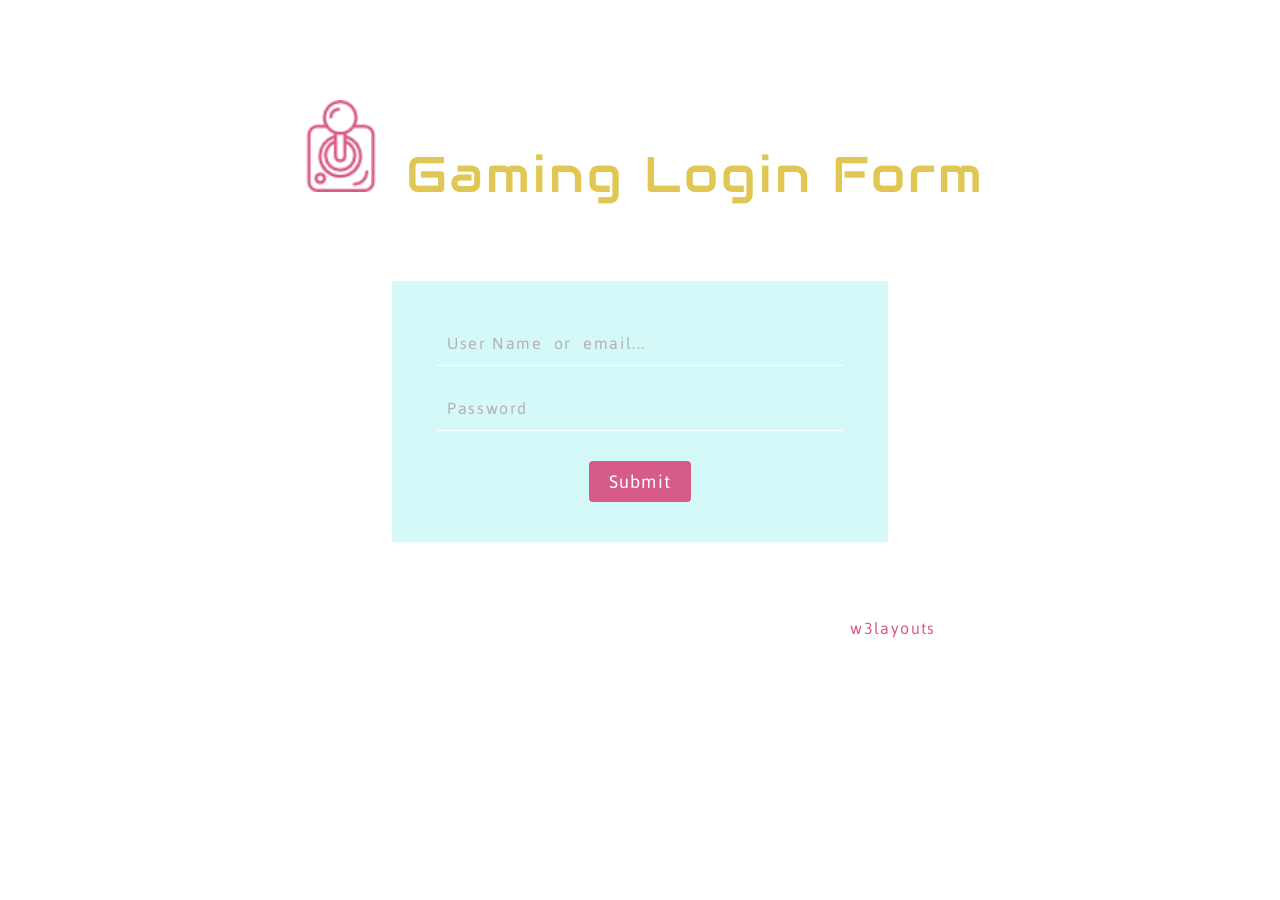
<file: login/index.html>
<!--
Author: W3layouts
Author URL: http://w3layouts.com
License: Creative Commons Attribution 3.0 Unported
License URL: http://creativecommons.org/licenses/by/3.0/
-->
<!DOCTYPE html>
<html>

<head>
<title>Gaming Login Form Responsive Widget Template  :: w3layouts</title>
<meta name="viewport" content="width=device-width, initial-scale=1">
<meta http-equiv="Content-Type" content="text/html; charset=utf-8" />
<meta name="keywords" content="Gaming Login Form Widget Tab Form,Login Forms,Sign up Forms,Registration Forms,News letter Forms,Elements"/>
<script type="application/x-javascript"> addEventListener("load", function() { setTimeout(hideURLbar, 0); }, false); function hideURLbar(){ window.scrollTo(0,1); } </script>
<link href="css/style.css" rel="stylesheet" type="text/css" media="all" />
</head>

<body>
	<div class="padding-all">
		<div class="header">
			<h1><img src="./images/5.png" alt=" "> Gaming Login Form</h1>
		</div>

		<div class="design-w3l">
			<div class="mail-form-agile">
				<form action="#" method="post">
					<input type="text" name="name" placeholder="User Name  or  email..." required=""/>
					<input type="password"  name="password" class="padding" placeholder="Password" required=""/>
					<input type="submit" value="submit">
				</form>
			</div>
		  <div class="clear"> </div>
		</div>
		
		<div class="footer">
		<p>© 2017 Gaming Login form. All Rights Reserved | Design by  <a href="https://w3layouts.com/" >  w3layouts </a></p>
		</div>
	</div>
</body>
</html>
</file>
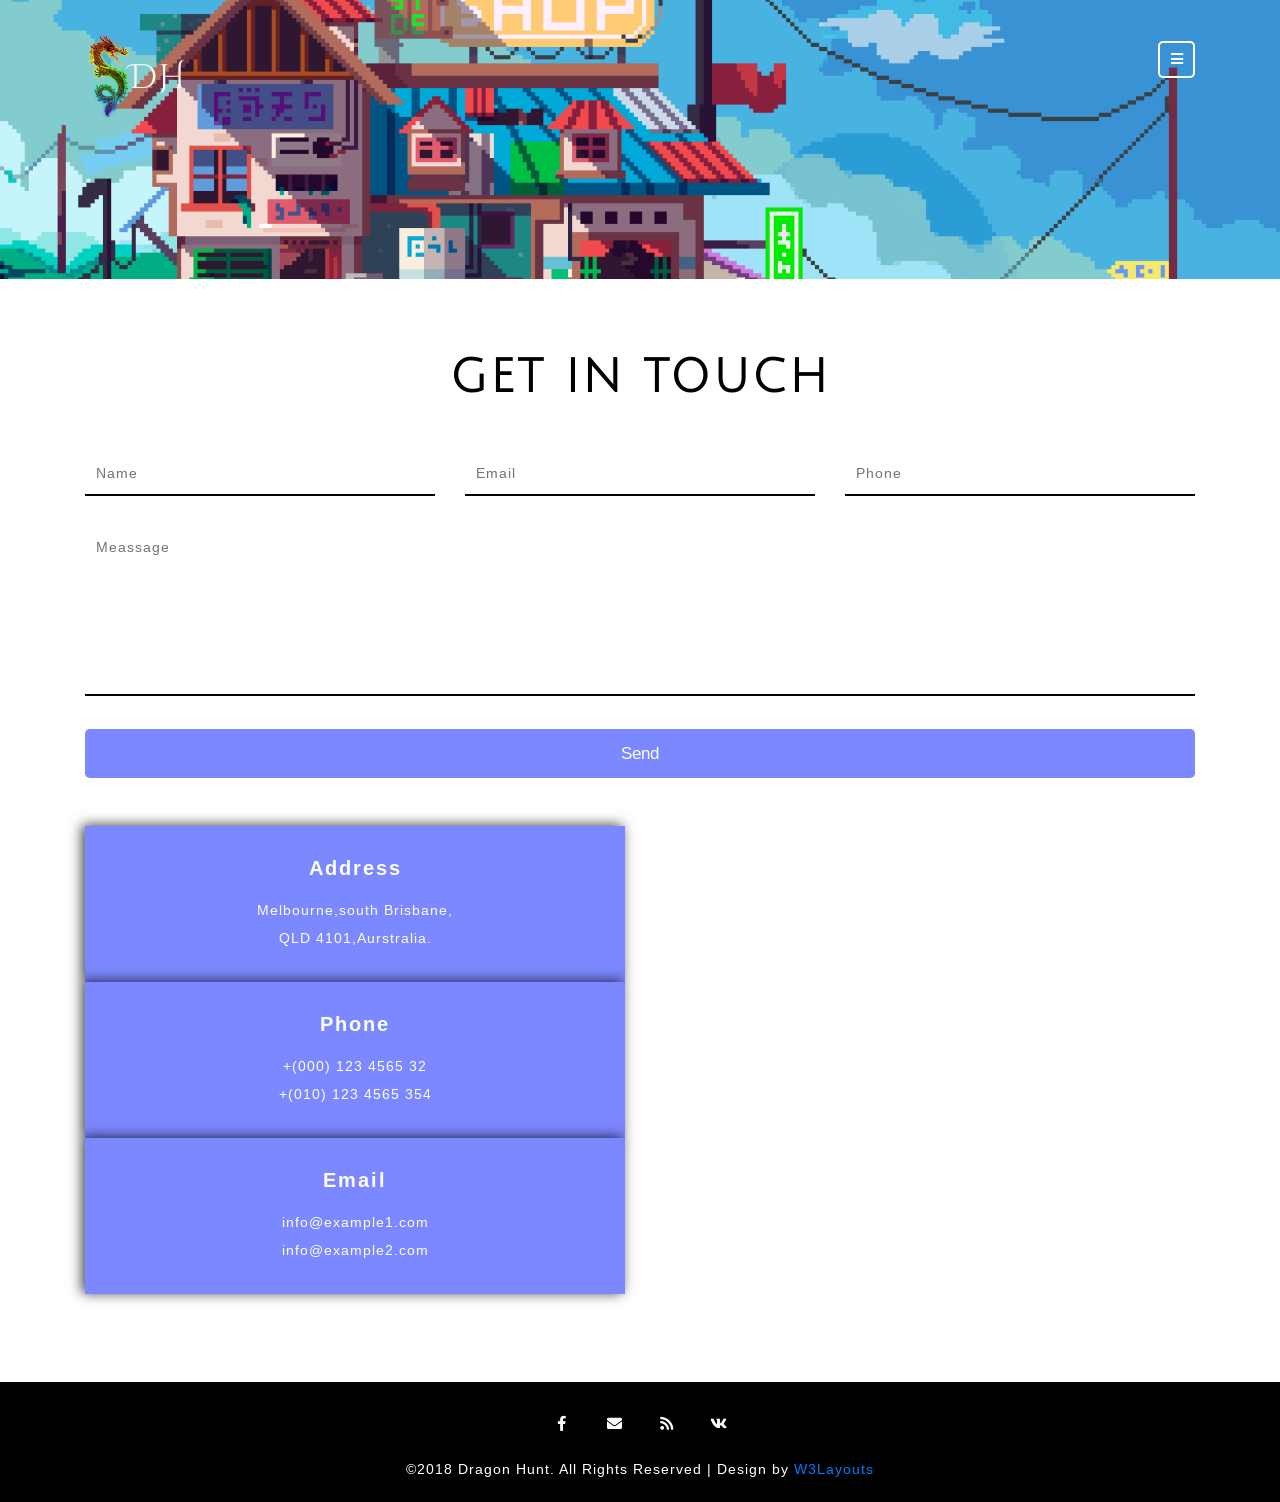
<file: dragon_hunt/contact.html>
<!--A Design by W3layouts
   Author: W3layout
   Author URL: http://w3layouts.com
   -->
<!DOCTYPE html>
<html lang="zxx">
   <head>
      <title>Dragon Hunt a Games Category Bootstrap responsive Website Template | Contact :: w3layouts</title>
      <!--meta tags -->
      <meta charset="UTF-8">
      <meta name="viewport" content="width=device-width, initial-scale=1">
      <meta name="keywords" content="Dragon Hunt Responsive web template, Bootstrap Web Templates, Flat Web Templates, Android Compatible web template, 
         Smartphone Compatible web template, free webdesigns for Nokia, Samsung, LG, SonyEricsson, Motorola web design" />
      <script>
         addEventListener("load", function () {
         	setTimeout(hideURLbar, 0);
         }, false);
         
         function hideURLbar() {
         	window.scrollTo(0, 1);
         }
      </script>
      <!--//meta tags ends here-->
      <!--booststrap-->
      <link href="css/bootstrap.min.css" rel="stylesheet" type="text/css" media="all">
      <!--//booststrap end-->
      <!-- font-awesome icons -->
      <link href="css/fontawesome-all.min.css" rel="stylesheet" type="text/css" media="all">
      <!-- //font-awesome icons -->
      <!--stylesheets-->
      <link href="css/style.css" rel='stylesheet' type='text/css' media="all">
      <!--//stylesheets-->
      <!-- Nav-CSS -->	
      <link href="css/nav.css" rel="stylesheet" type="text/css" media="all" />
      <script src="js/modernizr.custom.js"></script>
      <!-- //Nav-CSS -->
      <link href="//fonts.googleapis.com/css?family=Cinzel+Decorative:400,700" rel="stylesheet">
      <link href="//fonts.googleapis.com/css?family=Julius+Sans+One" rel="stylesheet">
      <link href="//fonts.googleapis.com/css?family=Arimo" rel="stylesheet">
   </head>
   <body>
      <!--headder-->
      <div class="header-outs">
         <div class="header-w3layouts">
            <div class="container">
               <div class="right-side">
                  <p>
                     <button id="trigger-overlay" type="button">
                     <span class="fa fa-bars" aria-hidden="true"></span>
                     </button>
                  </p>
               </div>
               <!-- open/close -->
               <div class="overlay overlay-hugeinc">
                  <button type="button" class="overlay-close">Close</button>
                  <nav>
                     <ul>
                        <li><a href="index.html" >Home</a></li>
                        <li><a href="about.html" >About</a></li>
                        <li><a href="history.html" >History</a></li>
                        <li><a href="hero.html" >Avatar</a></li>
                        <li><a href="gallery.html" >Gallery</a></li>
                        <li><a href="contact.html"  >Contact</a></li>
                     </ul>
                  </nav>
               </div>
               <div class="hedder-logo">
                  <h1><a href="index.html">   
                     <img src="images/logo.png" class="img-fluid" alt="Responsive image">DH</a>
                  </h1>
               </div>
               <!-- /open/close -->
               <!-- /navigation section -->
            </div>
            <div class="clearfix"> </div>
         </div>
      </div>
      <!--//headder-->
      <!--//headder-->
      <!-- banner -->
      <div class="inner_page-banner">
      </div>
      <!--//banner -->
         <!--headder-->
         <section class="contact-inner py-lg-4 py-md-3 py-sm-3 py-3">
            <div class="container py-lg-5 py-md-5 py-sm-4 py-4">
               <h3 class="title text-center  mb-lg-5 mb-md-4 mb-sm-4 mb-3">Get in Touch</h3>
               <div class=" contact-wls-detail">
                  <div class="contact-form">
                     <form action="#" method="post">
                        <div class="row agile-wls-contact-mid mb-sm-3 mb-2">
                           <div class="col-lg-4 col-md-4 form-group contact-forms">
                              <input type="text" class="form-control" placeholder="Name" required="">
                           </div>
                           <div class="col-lg-4 col-md-4 form-group contact-forms">
                              <input type="email" class="form-control" placeholder="Email" required="">
                           </div>
                           <div class="col-lg-4 col-md-4 form-group contact-forms">
                              <input type="text" class="form-control" placeholder="Phone" required="">
                           </div>
                        </div>
                        <div class="form-group contact-forms">
                           <textarea class="form-control" placeholder="Meassage" required=""></textarea >
                        </div>
                        <button type="button" class="btn sent-butnn btn-lg">Send</button>
                     </form>
                  </div>
               </div>
               <div class="contact-address row mt-lg-5 mt-md-4 mt-3">
                  <div class="col-lg-6 col-md-6 contact-form pb-lg-3 pb-2">
                     <div class="text-center contact-address-grid">
                        <div class="footer_grid_left">
                           <div class="contact_footer_grid_left text-center mb-3">
                              <h5> Address</h5>
                           </div>
                           <p>Melbourne,south Brisbane, <br>QLD 4101,Aurstralia.</p>
                        </div>
                     </div>
                     <div class=" text-center contact-address-grid">
                        <div class="footer_grid_left">
                           <div class="contact_footer_grid_left text-center mb-3">
                              <h5>Phone</h5>
                           </div>
                           <p>+(000) 123 4565 32 <br>+(010) 123 4565 354</p>
                        </div>
                     </div>
                     <div class="text-center contact-address-grid">
                        <div class="footer_grid_left">
                           <div class="contact_footer_grid_left text-center mb-3">
                              <h5>Email</h5>
                           </div>
                           <p><a href="mailto:info@example.com">info@example1.com</a> 
                              <br><a href="mailto:info@example.com">info@example2.com</a>
                           </p>
                        </div>
                     </div>
                  </div>
                  <div class="col-lg-6 col-md-6 address_mail_footer_grids">
                     <iframe src="https://www.google.com/maps/embed?pb=!1m14!1m8!1m3!1d3539.812628729253!2d153.014155!3d-27.4750921!3m2!1i1024!2i768!4f13.1!3m3!1m2!1s0x6b915a0835840a2f%3A0xdd5e3f5c208dc0e1!2sMelbourne+St%2C+South+Brisbane+QLD+4101%2C+Australia!5e0!3m2!1sen!2sin!4v1492257477691"></iframe>
                  </div>
               </div>
            </div>
         </section>
         <!--Footer -->   
      <footer class="py-2">
         <div class="icons text-center py-md-3 pb-2">
            <ul>
               <li><a href="#"><span class="fab fa-facebook-f"></span></a></li>
               <li><a href="#"><span class="fas fa-envelope"></span></a></li>
               <li><a href="#"><span class="fas fa-rss"></span></a></li>
               <li><a href="#"><span class="fab fa-vk"></span></a></li>
            </ul>
         </div>
         <div class="footer-below text-center">
            <p>©2018 Dragon Hunt. All Rights Reserved | Design by <a href="http://www.W3Layouts.com" target="_blank">W3Layouts</a></p>
         </div>
      </footer>
         <!-- //Footer -->
         <!--js working-->
         <script src='js/jquery-2.2.3.min.js'></script>
         <!--//js working-->
         <!--nav menu-->
         <script src="js/classie.js"></script>
         <script src="js/demonav.js"></script>
         <!-- //nav menu-->
         <!--bootstrap working-->
         <script src="js/bootstrap.min.js"></script>
         <!-- //bootstrap working-->
   </body>
</html>
</file>
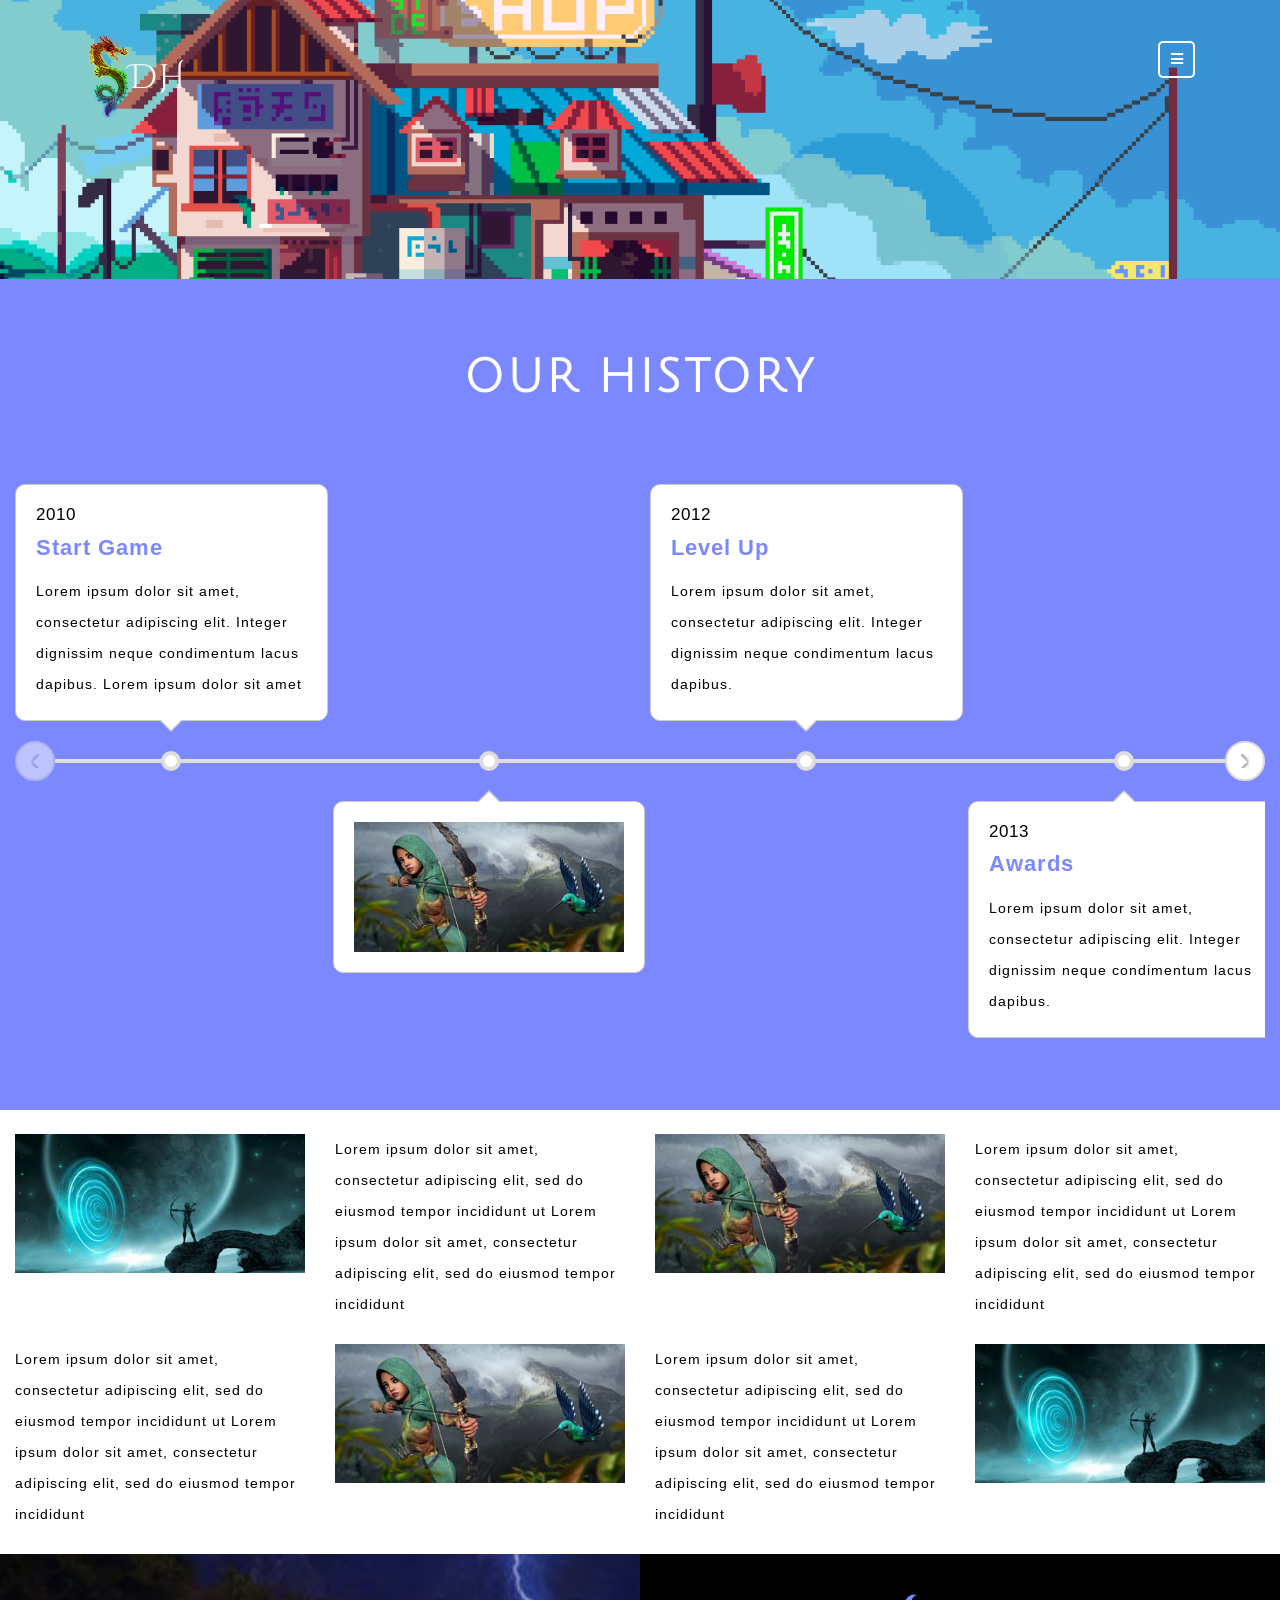
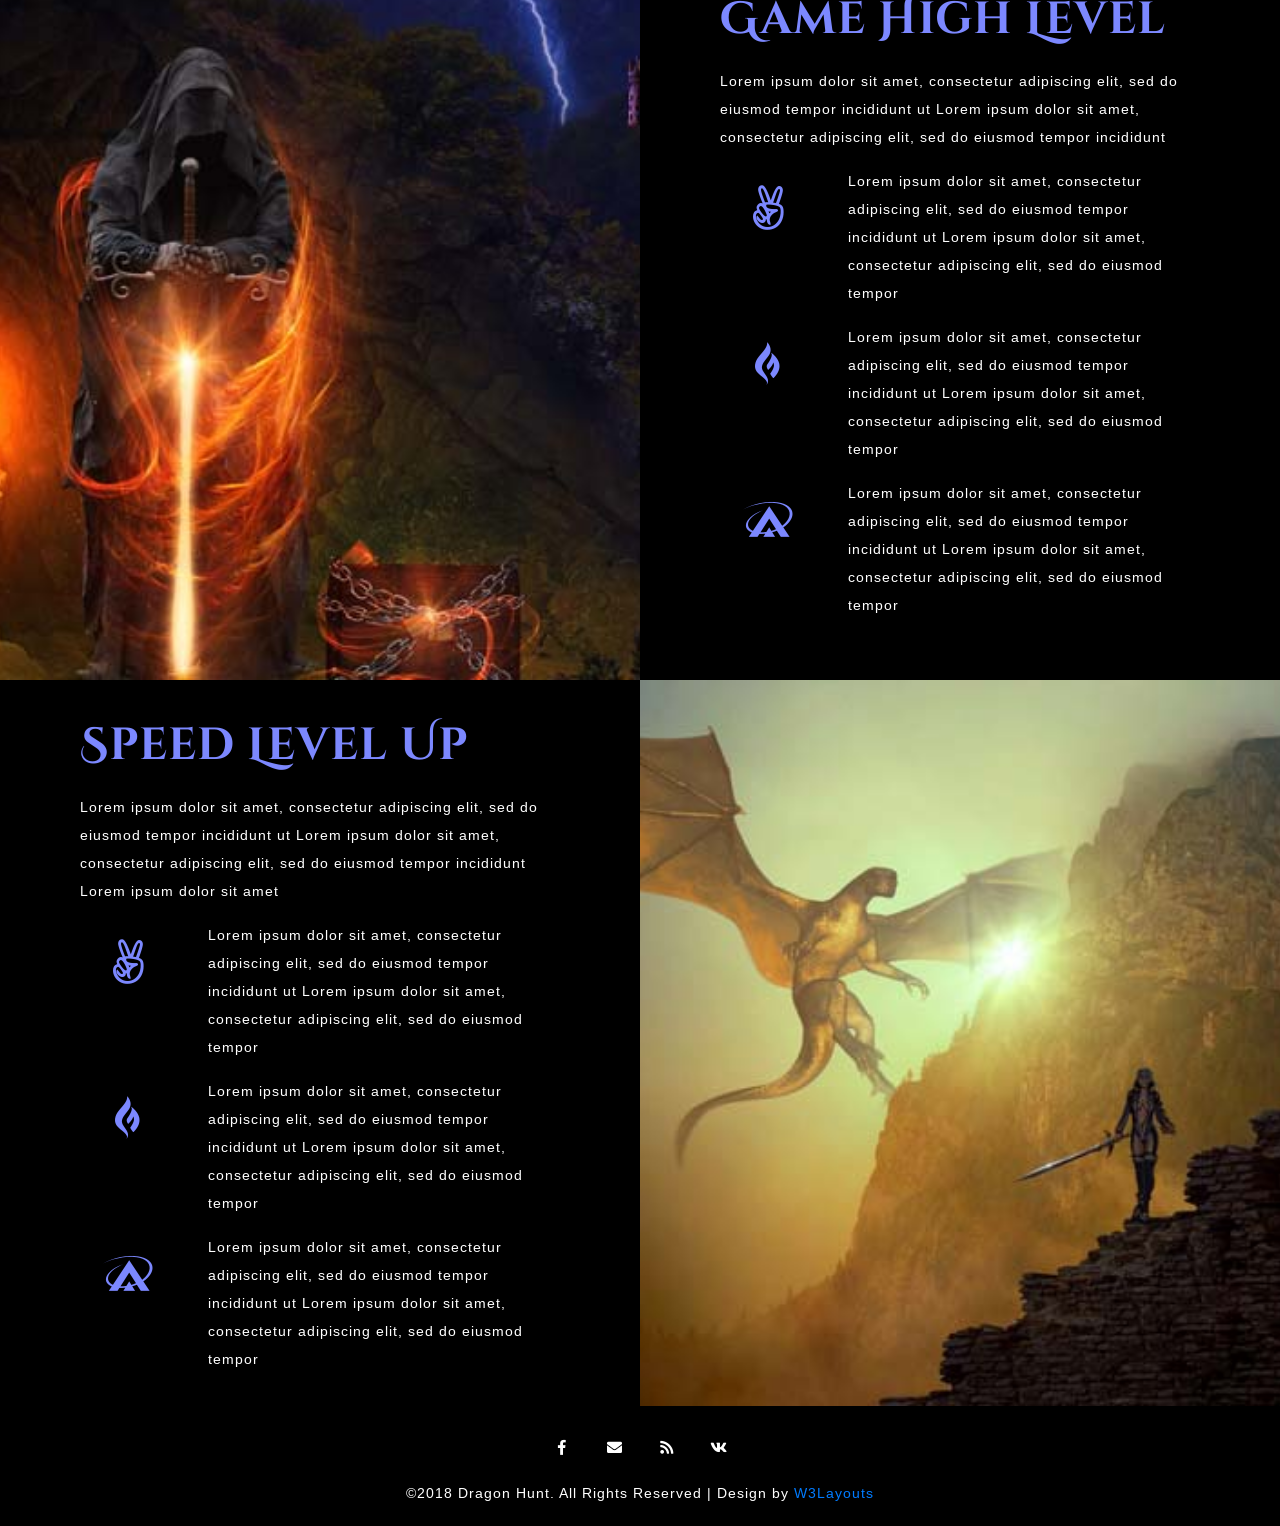
<file: dragon_hunt/history.html>
<!--A Design by W3layouts
   Author: W3layout
   Author URL: http://w3layouts.com
   -->
<!DOCTYPE html>
<html lang="zxx">
   <head>
      <title>Dragon Hunt a Games Category Bootstrap responsive Website Template | History :: w3layouts</title>
      <!--meta tags -->
      <meta charset="UTF-8">
      <meta name="viewport" content="width=device-width, initial-scale=1">
      <meta name="keywords" content="Dragon Hunt Responsive web template, Bootstrap Web Templates, Flat Web Templates, Android Compatible web template, 
         Smartphone Compatible web template, free webdesigns for Nokia, Samsung, LG, SonyEricsson, Motorola web design" />
      <script>
         addEventListener("load", function () {
         	setTimeout(hideURLbar, 0);
         }, false);
         
         function hideURLbar() {
         	window.scrollTo(0, 1);
         }
      </script>
      <!--//meta tags ends here-->
      <!--booststrap-->
      <link href="css/bootstrap.min.css" rel="stylesheet" type="text/css" media="all">
      <!--//booststrap end-->
      <!-- font-awesome icons -->
      <link href="css/fontawesome-all.min.css" rel="stylesheet" type="text/css" media="all">
      <!-- //font-awesome icons -->
      <!--stylesheets-->
      <link href="css/style.css" rel='stylesheet' type='text/css' media="all">
      <!--//stylesheets-->
      <!-- Nav-CSS -->	
      <link href="css/nav.css" rel="stylesheet" type="text/css" media="all" />
      <script src="js/modernizr.custom.js"></script>
      <!-- //Nav-CSS -->
      <link href="css/timeline.min.css" rel="stylesheet">
      <link href="//fonts.googleapis.com/css?family=Cinzel+Decorative:400,700" rel="stylesheet">
      <link href="//fonts.googleapis.com/css?family=Julius+Sans+One" rel="stylesheet">
      <link href="//fonts.googleapis.com/css?family=Arimo" rel="stylesheet">
   </head>
   <body>
      <!--headder-->
      <div class="header-outs">
         <div class="header-w3layouts">
            <div class="container">
               <div class="right-side">
                  <p>
                     <button id="trigger-overlay" type="button">
                     <span class="fa fa-bars" aria-hidden="true"></span>
                     </button>
                  </p>
               </div>
               <!-- open/close -->
               <div class="overlay overlay-hugeinc">
                  <button type="button" class="overlay-close">Close</button>
                  <nav>
                     <ul>
                        <li><a href="index.html" >Home</a></li>
                        <li><a href="about.html" >About</a></li>
                        <li><a href="history.html" >History</a></li>
                        <li><a href="hero.html" >Avatar</a></li>
                        <li><a href="gallery.html" >Gallery</a></li>
                        <li><a href="contact.html"  >Contact</a></li>
                     </ul>
                  </nav>
               </div>
               <div class="hedder-logo">
                  <h1><a href="index.html">   
                     <img src="images/logo.png" class="img-fluid" alt="Responsive image">DH</a>
                  </h1>
               </div>
               <!-- /open/close -->
               <!-- /navigation section -->
            </div>
            <div class="clearfix"> </div>
         </div>
      </div>
      <!--//headder-->
      <!--//headder-->
      <!-- banner -->
      <div class="inner_page-banner">
      </div>
      <!--//banner -->
         <!--headder-->
         <section class="latest-design py-lg-4 py-md-3 py-sm-3 py-3">
            <div class="container-fluid py-lg-5 py-md-5 py-sm-4 py-4">
               <h3 class="title text-center clr mb-lg-5 mb-md-4 mb-sm-4 mb-3">Our History</h3>
               <div class="timeline">
                  <div class="timeline__wrap">
                     <div class="timeline__items">
                        <div class="timeline__item">
                           <div class="timeline__content">
                              <h6 class="pb-2">2010</h6>
                              <h4 class="pb-3">Start Game</h4>
                              <p>Lorem ipsum dolor sit amet, consectetur adipiscing elit. Integer dignissim neque condimentum lacus dapibus. Lorem
                                 ipsum dolor sit amet
                              </p>
                           </div>
                        </div>
                        <div class="timeline__item">
                           <div class="timeline__content">
                              <img src="images/ss2.jpg" alt=" " class="img-fluid">
                           </div>
                        </div>
                        <div class="timeline__item">
                           <div class="timeline__content">
                              <h6 class="pb-2">2012</h6>
                              <h4 class="pb-3">Level Up</h4>
                              <p>Lorem ipsum dolor sit amet, consectetur adipiscing elit. Integer dignissim neque condimentum lacus dapibus.</p>
                           </div>
                        </div>
                        <div class="timeline__item">
                           <div class="timeline__content">
                              <h6 class="pb-2">2013</h6>
                              <h4 class="pb-3">Awards</h4>
                              <p>Lorem ipsum dolor sit amet, consectetur adipiscing elit. Integer dignissim neque condimentum lacus dapibus.</p>
                           </div>
                        </div>
                        <div class="timeline__item">
                           <div class="timeline__content">
                              <h6 class="pb-2">2015</h6>
                              <h4 class="pb-3">More Features</h4>
                              <p>Lorem ipsum dolor sit amet, consectetur adipiscing elit. Integer dignissim neque condimentum lacus dapibus. Lorem
                                 ipsum dolor sit amet, consectetur adipiscing elit.
                              </p>
                           </div>
                        </div>
                        <div class="timeline__item">
                           <div class="timeline__content">
                              <img src="images/ss2.jpg" alt=" " class="img-fluid">
                           </div>
                        </div>
                     </div>
                  </div>
               </div>
            </div>
         </section>
         <section class="ser-history pt-lg-4 pt-md-3 pt-sm-3 pt-3">
            <div class="container-fluid">
               <div class="row mb-lg-4 mb-1">
                  <div class="col-md-6">
                     <div class=" row ser-agile-main">
                        <div class="col-lg-6 service-img">
                           <img src="images/ss1.jpg" alt=" " class="img-fluid">
                        </div>
                        <div class="col-lg-6 service-text-list">
                           <p>Lorem ipsum dolor sit amet, consectetur adipiscing elit, sed do eiusmod tempor incididunt ut
                              Lorem ipsum dolor sit amet, consectetur adipiscing elit, sed do eiusmod tempor incididunt
                           </p>
                        </div>
                     </div>
                  </div>
                  <div class="col-md-6">
                     <div class="row ser-agile-main">
                        <div class="col-lg-6 service-img">
                           <img src="images/ss2.jpg" alt=" " class="img-fluid">
                        </div>
                        <div class="col-lg-6 service-text-list">
                           <p>Lorem ipsum dolor sit amet, consectetur adipiscing elit, sed do eiusmod tempor incididunt ut
                              Lorem ipsum dolor sit amet, consectetur adipiscing elit, sed do eiusmod tempor incididunt
                           </p>
                        </div>
                     </div>
                  </div>
               </div>
               <div class="row">
                  <div class="col-md-6">
                     <div class=" row ser-agile-main">
                        <div class="col-lg-6 service-text-list">
                           <p>Lorem ipsum dolor sit amet, consectetur adipiscing elit, sed do eiusmod tempor incididunt ut
                              Lorem ipsum dolor sit amet, consectetur adipiscing elit, sed do eiusmod tempor incididunt
                           </p>
                        </div>
                        <div class="col-lg-6 service-img">
                           <img src="images/ss2.jpg" alt=" " class="img-fluid">
                        </div>
                     </div>
                  </div>
                  <div class="col-md-6">
                     <div class="row ser-agile-main">
                        <div class="col-lg-6 service-text-list">
                           <p>Lorem ipsum dolor sit amet, consectetur adipiscing elit, sed do eiusmod tempor incididunt ut
                              Lorem ipsum dolor sit amet, consectetur adipiscing elit, sed do eiusmod tempor incididunt
                           </p>
                        </div>
                        <div class="col-lg-6 service-img">
                           <img src="images/ss1.jpg" alt=" " class="img-fluid">
                        </div>
                     </div>
                  </div>
               </div>
               <div class="mt-lg-4 mt-md-3 mt-3 row">
                  <div class="col-lg-6 agile-img-design-left">
                  </div>
                  <div class="col-lg-6 service-wthree-list">
                     <h4>Game High Level</h4>
                     <div class="ser-middle-info">
                        <p>Lorem ipsum dolor sit amet, consectetur adipiscing elit, sed do eiusmod tempor incididunt ut
                           Lorem ipsum dolor sit amet, consectetur adipiscing elit, sed do eiusmod tempor incididunt
                        </p>
                     </div>
                     <div class="row pt-lg-3 pt-md-3 pt-3 feature-service-list">
                        <div class="col-md-3 col-sm-3 text-center px-0 feature-ser-w3l-icon">
                           <span class="fab fa-angellist"></span>
                        </div>
                        <div class="col-md-9 col-sm-9 feature-ser-w3l-text">
                           <p>Lorem ipsum dolor sit amet, consectetur adipiscing elit, 
                              sed do eiusmod tempor incididunt ut  Lorem ipsum dolor sit amet, consectetur adipiscing elit, sed do eiusmod tempor
                           </p>
                        </div>
                     </div>
                     <div class="row pt-lg-3 pt-md-3 pt-3 feature-service-list">
                        <div class="col-md-3 col-sm-3 text-center px-0 feature-ser-w3l-icon">
                           <span class="fab fa-gripfire"></span>
                        </div>
                        <div class="col-md-9 col-sm-9 feature-ser-w3l-text">
                           <p>Lorem ipsum dolor sit amet, consectetur adipiscing elit, 
                              sed do eiusmod tempor incididunt ut  Lorem ipsum dolor sit amet, consectetur adipiscing elit, sed do eiusmod tempor
                           </p>
                        </div>
                     </div>
                     <div class="row pt-lg-3 pt-md-3 pt-3 feature-service-list">
                        <div class="col-md-3 col-sm-3 text-center px-0 feature-ser-w3l-icon">
                           <span class="fab fa-asymmetrik"></span>
                        </div>
                        <div class="col-md-9 col-sm-9 feature-ser-w3l-text">
                           <p>Lorem ipsum dolor sit amet, consectetur adipiscing elit, 
                              sed do eiusmod tempor incididunt ut  Lorem ipsum dolor sit amet, consectetur adipiscing elit, sed do eiusmod tempor
                           </p>
                        </div>
                     </div>
                  </div>
               </div>
               <div class="row">
                  <div class="col-lg-6 service-wthree-list">
                     <h4> Speed Level Up</h4>
                     <div class="ser-middle-info">
                        <p>Lorem ipsum dolor sit amet, consectetur adipiscing elit, sed do eiusmod tempor incididunt ut
                           Lorem ipsum dolor sit amet, consectetur adipiscing elit, sed do eiusmod tempor incididunt
                           Lorem ipsum dolor sit amet
                        </p>
                     </div>
                     <div class="row pt-lg-3 pt-md-3 pt-3 feature-service-list">
                        <div class="col-md-3 col-sm-3 text-center px-0 feature-ser-w3l-icon">
                           <span class="fab fa-angellist"></span>
                        </div>
                        <div class="col-md-9 col-sm-9 feature-ser-w3l-text">
                           <p>Lorem ipsum dolor sit amet, consectetur adipiscing elit, 
                              sed do eiusmod tempor incididunt ut  Lorem ipsum dolor sit amet, consectetur adipiscing elit, sed do eiusmod tempor
                           </p>
                        </div>
                     </div>
                     <div class="row pt-lg-3 pt-md-3 pt-3 feature-service-list">
                        <div class="col-md-3 col-sm-3 text-center px-0 feature-ser-w3l-icon">
                           <span class="fab fa-gripfire"></span>
                        </div>
                        <div class="col-md-9 col-sm-9 feature-ser-w3l-text">
                           <p>Lorem ipsum dolor sit amet, consectetur adipiscing elit, 
                              sed do eiusmod tempor incididunt ut  Lorem ipsum dolor sit amet, consectetur adipiscing elit, sed do eiusmod tempor
                           </p>
                        </div>
                     </div>
                     <div class="row pt-lg-3 pt-md-3 pt-3 feature-service-list">
                        <div class="col-md-3 col-sm-3 text-center px-0 feature-ser-w3l-icon">
                           <span class="fab fa-asymmetrik"></span>
                        </div>
                        <div class="col-md-9 col-sm-9 feature-ser-w3l-text">
                           <p>Lorem ipsum dolor sit amet, consectetur adipiscing elit, 
                              sed do eiusmod tempor incididunt ut  Lorem ipsum dolor sit amet, consectetur adipiscing elit, sed do eiusmod tempor
                           </p>
                        </div>
                     </div>
                  </div>
                  <div class="col-lg-6 agile-img-design-right">
                  </div>
               </div>
            </div>
         </section>
         <!--Footer -->   
      <footer class="py-2">
         <div class="icons text-center py-md-3 pb-2">
            <ul>
               <li><a href="#"><span class="fab fa-facebook-f"></span></a></li>
               <li><a href="#"><span class="fas fa-envelope"></span></a></li>
               <li><a href="#"><span class="fas fa-rss"></span></a></li>
               <li><a href="#"><span class="fab fa-vk"></span></a></li>
            </ul>
         </div>
         <div class="footer-below text-center">
            <p>©2018 Dragon Hunt. All Rights Reserved | Design by <a href="http://www.W3Layouts.com" target="_blank">W3Layouts</a></p>
         </div>
      </footer>
         <!-- //Footer -->
         <!--js working-->
         <script src='js/jquery-2.2.3.min.js'></script>
         <!--//js working-->
         <!--nav menu-->
         <script src="js/classie.js"></script>
         <script src="js/demonav.js"></script>
         <!-- //nav menu-->
         <!-- timeline-->
         <script src="js/timeline.min.js"></script>
         <script>
            timeline(document.querySelectorAll('.timeline'), {
            	forceVerticalMode: 700,
            	mode: 'horizontal',
            	verticalStartPosition: 'left',
            	visibleItems: 4
            });
         </script>
         <!-- //timeline-->
         <!--bootstrap working-->
         <script src="js/bootstrap.min.js"></script>
         <!-- //bootstrap working-->
   </body>
</html>
</file>
<file: login/css/style.css>
/*--
Author: W3layouts
Author URL: http://w3layouts.com
License: Creative Commons Attribution 3.0 Unported
License URL: http://creativecommons.org/licenses/by/3.0/
--*/
/* reset */
html,body,div,span,applet,object,iframe,h1,h2,h3,h4,h5,h6,p,blockquote,pre,a,abbr,acronym,address,big,cite,code,del,dfn,em,img,ins,kbd,q,s,samp,small,strike,strong,sub,sup,tt,var,b,u,i,dl,dt,dd,ol,nav ul,nav li,fieldset,form,label,legend,table,caption,tbody,tfoot,thead,tr,th,td,article,aside,canvas,details,embed,figure,figcaption,footer,header,hgroup,menu,nav,output,ruby,section,summary,time,mark,audio,video{margin:0;padding:0;border:0;font-size:100%;font:inherit;vertical-align:baseline;}
article, aside, details, figcaption, figure,footer, header, hgroup, menu, nav, section {display: block;}
ol,ul{list-style:none;margin:0px;padding:0px;}
blockquote,q{quotes:none;}
blockquote:before,blockquote:after,q:before,q:after{content:'';content:none;}
table{border-collapse:collapse;border-spacing:0;}
/* start editing from here */
a{text-decoration:none;}
.txt-rt{text-align:right;}/* text align right */
.txt-lt{text-align:left;}/* text align left */
.txt-center{text-align:center;}/* text align center */
.float-rt{float:right;}/* float right */
.float-lt{float:left;}/* float left */
.clear{clear:both;}/* clear float */
.pos-relative{position:relative;}/* Position Relative */
.pos-absolute{position:absolute;}/* Position Absolute */
.vertical-base{	vertical-align:baseline;}/* vertical align baseline */
.vertical-top{	vertical-align:top;}/* vertical align top */
nav.vertical ul li{	display:block;}/* vertical menu */
nav.horizontal ul li{	display: inline-block;}/* horizontal menu */
img{max-width:100%;}
/*end reset*/
/****-----start-body----****/
body{
text-align: center;
background: url(https://static.vecteezy.com/system/resources/previews/001/838/464/original/golden-black-premium-background-free-vector.jpg) 0px 0px no-repeat;
background-size:cover;
background-attachment: fixed;
}

@font-face{
font-family: "Audiowide-Regular";
src:url(../fonts/Audiowide-Regular.ttf);
}
@font-face{
font-family: "Asap-Regular";
src:url(../fonts/Asap-Regular.ttf);
}
.padding-all{
padding:100px;
}

.header {
text-align: center;
padding-bottom:75px;
}
.header h1 img{
width:7%;
}

p ,a{
font-family: "Asap-Regular";
}
.header h1 {
font-size:50px;
color: rgb(224, 199, 83);
font-family: "Audiowide-Regular";
letter-spacing:3px;
margin:0 auto;
}


.design-w3l{
width:36%;
margin:0 auto;
}

.mail-form-agile {
    padding: 50px 40px;
    text-align: center;
    margin:0px;
    background: rgba(23, 218, 218, 0.18);
    color: #000;
	margin:0 auto;
}

.padding {
margin: 20px 0 30px;
}
.mail-form-agile input[type="text"], .mail-form-agile input[type="password"] {
padding: 13px 10px;
width: 92.5%;
font-size: 16px;
outline: none;
background:transparent;
border:0px;
border-bottom: 1px solid #fff;
border-radius: 0px;
font-family: "Asap-Regular";
letter-spacing:1.6px;
color:#fff;
}
::-webkit-input-placeholder{
   color:#b4b0b0 !important;
   font-weight:400;
}
.mail-form-agile input[type="submit"]{
font-size: 18px;
padding: 10px 20px;
letter-spacing:1.2px;
border: none;
text-transform: capitalize;
outline: none;
border-radius: 4px;
-webkit-border-radius: 4px;
-moz-border-radius: 4px;
background: #D65B88;
color: #fff;
cursor: pointer;
margin: 0 auto;
font-family: "Asap-Regular";
-webkit-transition-duration: 0.9s;
transition-duration: 0.9s;
}
.mail-form-agile input[type="submit"]:hover {
 -webkit-transition-duration: 0.9s;
 transition-duration: 0.9s;
 background:rgba(91, 157, 214, 0.76);
}

.footer{
text-align: center;
padding-top:75px;
letter-spacing:1.6px;
line-height:22px;
}
.footer p {
font-size: 16px;
color: #fff;
margin: 0px;
letter-spacing:1.4px;
}
.footer p a {
color:#D65B88;
font-weight:blod;
-webkit-transition-duration: 0.8s;
transition-duration: 0.8s;
}
.footer p a:hover {
color: #51cbe1;
 -webkit-transition-duration: 0.8s;
 transition-duration: 0.8s;
}





/*-- responsive media queries --*/


@media screen and (max-width:1440px){
.design-w3l {
    width: 40%;
}
.header h1 img{
width:8.5%;
}

}

@media screen and (max-width:1366px){


}

@media screen and (max-width:1280px){
.design-w3l {
    width: 46%;
}
.mail-form-agile {
    padding: 40px;
}
}


@media screen and (max-width:1080px){
.padding-all{
padding:80px 50px;
}
.header h1 img{
width:8%;
}
.header h1 {
    font-size: 44px;
}
}


@media screen and (max-width:991px){
.design-w3l {
    width: 54%;
}


}


@media screen and (max-width:800px){
.padding-all{
padding:75px 30px;
}
.design-w3l {
    width: 60%;
}
.header h1 {
    font-size: 40px;
}
.header {
    padding-bottom: 50px;
}
.footer {
    padding-top: 50px;
}



}


@media screen and (max-width:667px){
.design-w3l {
    width: 75%;
}

}

@media screen and (max-width:640px){
.header h1 img {
    width: 10%;
}
.header h1 {
    font-size: 36px;
}
.mail-form-agile {
    padding: 35px 30px;
}
.mail-form-agile input[type="text"], .mail-form-agile input[type="password"] {
    font-size: 14px;
}
.mail-form-agile input[type="submit"] {
    font-size: 16px;
}
.footer p {
    font-size: 14px;
}

}


@media screen and (max-width:568px){
.padding-all {
    padding: 60px 20px;
}

.header h1 {
    font-size: 32px;
}

}

@media screen and (max-width:480px){
.header h1 {
    font-size: 28px;
}
.design-w3l {
    width: 92%;
}
.mail-form-agile input[type="submit"] {
    font-size: 14px;
}
.footer p {
    font-size: 13px;
}

}

@media screen and (max-width:414px){
.padding-all {
    padding:50px 10px;
}
.header h1 {
    font-size: 24px;
}



}

@media screen and (max-width:384px){
.header {
    padding-bottom: 30px;
}
.header h1 {
    font-size: 22px;
}
.design-w3l {
    width: 100%;
}



}

@media screen and (max-width:320px){
.header h1 {
    font-size: 18px;
}


}
</file>
<file: dragon_hunt/css/style.css>
/*--
Author: W3layouts
Author URL: http://w3layouts.com
--*/
html,
body {
  padding: 0;
  margin: 0;
  background: #fff;
  letter-spacing: 1px;
  font-family: 'Arimo', sans-serif;
}

body a {
  outline: none;
  transition: 0.5s all;
  -webkit-transition: 0.5s all;
  -moz-transition: 0.5s all;
  -o-transition: 0.5s all;
  -ms-transition: 0.5s all;
  text-decoration: none;
}

body a:hover {
  text-decoration: none;
}

body a:focus,
a:hover {
  text-decoration: none;
}

input[type="button"],
input[type="submit"] {
  transition: 0.5s all;
  -webkit-transition: 0.5s all;
  -moz-transition: 0.5s all;
  -o-transition: 0.5s all;
  -ms-transition: 0.5s all;
  letter-spacing: 1px;
  font-family: 'Arimo', sans-serif;
}

select,
input[type="email"],
input[type="text"],
input[type=password],
input[type="button"],
input[type="submit"],
textarea {
  font-family: 'Arimo', sans-serif;
  transition: 0.5s all;
  -webkit-transition: 0.5s all;
  -moz-transition: 0.5s all;
  -o-transition: 0.5s all;
  -ms-transition: 0.5s all;
  letter-spacing: 1px;
}

h1,
h2,
h3,
h4,
h5,
h6 {
  margin: 0;
  padding: 0;
  font-family: 'Arimo', sans-serif;
  letter-spacing: 1px;
}

p {
  margin: 0;
  padding: 0;
  letter-spacing: 1px;
  font-family: 'Arimo', sans-serif;
  font-size: 14px;
}

ul {
  margin: 0;
  padding: 0;
  list-style-type: none;
}

/*-- //Reset-Code --*/
.title {
  font-size: 50px;
  color: #000;
  letter-spacing: 3px;
  font-weight: 600;
  text-transform: uppercase;
  font-family: 'Julius Sans One', sans-serif;
}

.clr {
  color: #fff;
}

/*-- header --*/
/*-- nav --*/
.header-outs {
  position: relative;
}

.right-side {
  float: right !important;
  padding-top: 9px;
}

button#trigger-overlay {
  background: transparent;
  border: 2px solid #fff;
  border-radius: 5px;
  color: #fff;
  font-size: 14px;
  outline: none;
  width: 37px;
  height: 37px;
  cursor: pointer;
}

button#iniciarsesion {
  background: transparent;
  border: 2px solid #fff;
  border-radius: 5px;
  color: #fff;
  font-size: 14px;
  outline: none;
  width: 130px;
  height: 37px;
  cursor: pointer;
}

.header-w3layouts {
  padding-top: 2em;
  position: absolute;
  z-index: 9999;
  width: 100%;
}

.hedder-logo {
  display: inline-block;
}

.hedder-logo h1 a {
  font-size: 36px;
  color: #fff !important;
  text-transform: uppercase;
  font-weight: 300;
  letter-spacing: 2px;
  font-family: 'Cinzel Decorative', cursive;
}

.hedder-logo img {
  width: 40%;
}

/*--//nav --*/
/*--- slider-css --*/
.one-img {
  background: url(../../images/fondo.gif) no-repeat 0px 0px;
}

footer {
  height: 120px;
}

.slides {
  width: 100%;
  min-height: calc(100vh - 120px);
  margin: auto;
}

.slide {
  position: absolute;
  width: 100%;
  top: 0;
  left: 0;
  opacity: 0;
  display: flex;
  /*justify-content:left;*/
  /*align-items:left;*/
  -webkit-background-size: cover;
  -moz-background-size: cover;
  -o-background-size: cover;
  -ms-background-size: cover;
  min-height: 800px;
}

.slide--current {
  opacity: 1;
}

.slide__img {
  position: absolute;
  width: 100%;
  height: 100%;
  background-size: cover;
  background-position: 50% 50%;
}

.pagination {
    display: flex;
    position: absolute;
    bottom: 30px;
    z-index: 999;
    width: 100%;
    color: #fff;
    justify-content: center;
}

.pagination__item {
  font-weight: bold;
  justify-content: center;
  align-items: center;
  display: flex;
  margin: 0 0 0 9px;
  font-size: 1.25em;
  cursor: pointer;
  /*color: var(--color-link);*/
  background: #7c88ff;
  border: 2px solid #fff;
  width: 15px;
  height: 15px;
  border-radius: 20px;
}

.pagination__item:hover {
  background: #fff;
}

.pagination__item--current {
  /*color: var(--color-link);*/
}

.slider-up {
  z-index: 999;
  color: #fff;
  padding-top: 18em;
  width: 49%;
  margin: 0px auto;
}

.slider-up h4 {
  font-size: 78px;
  padding-bottom: 10px;
  color: rgb(245, 28, 28);
  font-weight: 700;
  text-transform: uppercase;
  font-family: 'Cinzel Decorative', cursive;
}

.slider-up h5 {
  font-size: 45px;
  color: #fff;
  font-family: 'Julius Sans One', sans-serif;
}

.slider-up span {
  color: #f00;
  font-size: 62px;
}

.outs_more-buttn a {
  font-size: 14px;
  color: #fff;
  text-decoration: none;
  text-transform: uppercase;
  display: inline-block;
  letter-spacing: 2px;
  background-color: rgba(0, 0, 0, 0.41);
  /* border-radius: 20px; */
  outline: none;
  margin-top: 27px;
  padding: 10px 22px;
  border: 4px double #9c8f8f;
}

.outs_more-buttn a:hover {
  background: rgba(255, 255, 255, 0.17);
  color: #fff;
}

/*-- //slider-css --*/
/*--Banner-inner --*/
.inner_page-banner {
  text-align: center;
  background: url(../../images/fondo.gif) no-repeat center;
  background-size: cover;
  -webkit-background-size: cover;
  -moz-background-size: cover;
  -o-background-size: cover;
  -ms-background-size: cover;
  min-height: 300px;
}

/*--//Banner-inner --*/
/*--About--*/
.jst-wthree-text h2,
.service-wthree-list h4 {
  font-size: 52px;
  color: #7c88ff;
  padding-bottom: 20px;
  line-height: 67px;
  font-weight: bold;
  font-family: 'Cinzel Decorative', cursive;
  text-shadow: 2px -1px 2px black;
}

.info-sub-w3 p,
.service-text-list p,
.timeline__content p {
  font-size: 14px;
  color: #000;
  line-height: 31px;
}

.abut-fst-img {
  position: relative;
}

.abut-secound-img {
  position: absolute;
  bottom: -44px;
  left: 31%;
  /* width: 44%; */
  box-shadow: 3px 0px 8px 3px #b1b1b1;
}

.service-icon-agile:hover span {
  border-color: #fff;
  color: #000;
  -webkit-transform: rotatey(360deg);
  -moz-transform: rotatey(360deg);
  transform: rotatey(360deg);
  -o-transform: rotatey(360deg);
  -ms-transform: rotatey(360deg);
}

.feature-inner h5 {
  font-size: 24px;
  text-transform: uppercase;
  color: #000;
  font-weight: 600;
}

.service-icon-agile span {
  border: 1px solid #000;
  color: #212121;
  -webkit-transition: .5s all;
  -moz-transition: .5s all;
  -o-transition: .5s all;
  -ms-transition: .5s all;
  transition: .5s all;
  font-size: 42px;
  width: 89px;
  height: 89px;
  border-radius: 50%;
  color: #fff;
  line-height: 79px;
  margin: 20px 0px;
}

/*--//About--*/
/*--Avatar-- */
figure.snip1321 {
  position: relative;
  overflow: hidden;
  margin: 0px;
  min-width: 230px;
  max-width: 315px;
  width: 100%;
  color: #000000;
  text-align: center;
  -webkit-perspective: 50em;
  perspective: 50em;
}

figure.snip1321 {
  -webkit-transition: all 0.2s ease-out;
  transition: all 0.2s ease-out;
}

figure.snip1321 img {
  max-width: 100%;
  vertical-align: top;
}

figure.snip1321 figcaption {
  top: 50%;
  left: 20px;
  right: 20px;
  position: absolute;
  opacity: 0;
  z-index: 1;
}

figure.snip1321 h2 {
  font-weight: 600;
  font-size: 21px;
  color: #fff;
  margin-top: 7px;
}

figure.snip1321 h4 {
  font-weight: 600;
  font-size: 25px;
  color: #000;
  font-family: 'Cinzel Decorative', cursive;
}

figure.snip1321 i {
  font-size: 32px;
}

figure.snip1321:after {
  background-color: #7c88ff;
  position: absolute;
  content: "";
  display: block;
  top: 152px;
  left: 20px;
  right: 20px;
  bottom: 157px;
  -webkit-transition: all 0.4s ease-in-out;
  transition: all 0.4s ease-in-out;
  -webkit-transform: rotateX(-90deg);
  transform: rotateX(-90deg);
  -webkit-transform-origin: 50% 50%;
  -ms-transform-origin: 50% 50%;
  transform-origin: 50% 50%;
  opacity: 0;
}

figure.snip1321 a {
  left: 0;
  right: 0;
  top: 0;
  bottom: 0;
  position: absolute;
  z-index: 1;
}

figure.snip1321:hover figcaption,
figure.snip1321.hover figcaption {
  -webkit-transform: translateY(-50%);
  transform: translateY(-50%);
  opacity: 1;
  -webkit-transition-delay: 0.2s;
  transition-delay: 0.2s;
}

figure.snip1321:hover:after,
figure.snip1321.hover:after {
  -webkit-transform: rotateX(0);
  transform: rotateX(0);
  opacity: 0.9;
}

/*--//avatar-- */
/*--service-- */
.agile-img-design-left {
  background: url(../images/dd1.jpg)no-repeat center;
}

.agile-img-design-right {
  background: url(../images/dd2.jpg)no-repeat center;
}

.agile-img-design-right,
.agile-img-design-left {
  background-size: cover;
  height: 603px;
}

.service-wthree-list {
  background: #000;
  padding: 3em 5em;
}

.feature-service-list ul li p {
  display: inline-block;
  font-size: 15px;
  letter-spacing: 2px;
  color: #fff;
}

.feature-service-list ul li span {
  display: inline-block;
  padding: 0px 14px 19px 0px;
}

.ser-middle-info p,
.feature-ser-w3l-text p,
.footer_grid_left p a,
.footer_grid_left p,
.service-icon-agile p {
  font-size: 14px;
  color: #fff;
  line-height: 28px;
}

.feature-ser-w3l-icon span {
  font-size: 47px;
  font-size: 47px;
  padding-top: 21px;
  color: #7c88ff;
  font-weight: 100;
}

.latest-design,
.feature-inner {
  background: #7c88ff;
}

.timeline__content h6 {
  font-size: 19px;
  color: #000;
}

.timeline__content h4 {
  font-size: 24px;
  color: #7c88ff;
  font-weight: 600;
}

/*--//service-- */
.grid {
  position: relative;
  /*padding: 1em 0 4em;*/
  list-style: none;
  text-align: center;
}

/* Common style */
.grid figure {
  position: relative;
  /*float: left;*/
  overflow: hidden;
  /*margin: 10px 1%;
min-width: 320px;
max-width: 480px;
max-height: 360px;
width: 48%;*/
  background: #fff;
  text-align: center;
  cursor: pointer;
}

figure {
  margin: 0em;
}

.grid figure img {
  position: relative;
  display: block;
  min-height: 100%;
  max-width: 100%;
  opacity: 0.8;
}

.grid figure figcaption {
  padding: 2em;
  color: #fff;
  text-transform: uppercase;
  font-size: 1.25em;
  -webkit-backface-visibility: hidden;
  backface-visibility: hidden;
}

.grid figure figcaption::before,
.grid figure figcaption::after {}

.grid figure figcaption,
.grid figure figcaption>a {
  position: absolute;
  top: 0;
  left: 0;
  width: 100%;
  height: 100%;
}

/* Anchor will cover the whole item by default */
/* For some effects it will show as a button */
.grid figure figcaption>a {
  z-index: 0;
  text-indent: 200%;
  white-space: nowrap;
  font-size: 0;
  opacity: 0;
}

.grid figure h3 {
  word-spacing: -0.15em;
  font-weight: 300;
}

.grid figure h3 span {
  font-weight: 800;
}

.grid figure h3,
.grid figure p {
  margin: 0;
}

.grid figure p {
  letter-spacing: 1px;
  font-size: 68.5%;
}

/* Individual effects */
/*---------------*/
/***** Marley *****/
/*---------------*/
figure.effect-marley figcaption {
  text-align: right;
  font-size: 14px;
}

figure.effect-marley h3,
figure.effect-marley p {
  position: absolute;
  right: 30px;
  left: 30px;
  padding: 10px 0;
}

figure.effect-marley p {
  bottom: 30px;
  line-height: 1.5;
  -webkit-transform: translate3d(0, 100%, 0);
  transform: translate3d(0, 100%, 0);
}

figure.effect-marley h3 {
  top: 30px;
  -webkit-transition: -webkit-transform 0.35s;
  transition: transform 0.35s;
  -webkit-transform: translate3d(0, 20px, 0);
  transform: translate3d(0, 20px, 0);
  font-size: 30px;
}

figure.effect-marley:hover h3 {
  -webkit-transform: translate3d(0, 0, 0);
  transform: translate3d(0, 0, 0);
}

figure.effect-marley h3::after {
  position: absolute;
  top: 100%;
  left: 0;
  width: 100%;
  height: 4px;
  background: #fff;
  content: '';
  -webkit-transform: translate3d(0, 40px, 0);
  transform: translate3d(0, 40px, 0);
}

figure.effect-marley h3::after,
figure.effect-marley p {
  opacity: 0;
  -webkit-transition: opacity 0.35s, -webkit-transform 0.35s;
  transition: opacity 0.35s, transform 0.35s;
}

figure.effect-marley:hover h3::after,
figure.effect-marley:hover p {
  opacity: 1;
  -webkit-transform: translate3d(0, 0, 0);
  transform: translate3d(0, 0, 0);
}

@media screen and (max-width: 50em) {
  .content {
    padding: 0 10px;
    text-align: center;
  }

  /*	.grid figure {
display: inline-block;
float: none;
margin: 10px auto;
width: 100%;
}*/
}

/*--contact-- */
.contact-forms input,
.contact-forms textarea {
  width: 100%;
  font-size: 14px;
  color: #000;
  padding: .8em .8em;
  border: none;
  border-radius: 0px;
  border-bottom: 2px solid #000;
  background: #ffffff;
  outline: none !important;
}

.contact-forms textarea {
  resize: none;
  height: 12em;
}

.address_mail_footer_grids iframe {
  width: 100%;
  height: 31em;
  border: none;
}

.footer_grid_left {
  background: #7c88ff;
  padding: 35px 35px;
  -webkit-box-shadow: -3px -1px 12px 0px rgba(0, 0, 0, 0.75);
  -moz-box-shadow: -3px -1px 12px 0px rgba(0, 0, 0, 0.75);
  box-shadow: -3px -1px 12px 0px rgba(0, 0, 0, 0.75);
}

.contact_footer_grid_left h5 {
  font-size: 20px;
  font-weight: 600;
  letter-spacing: 2px;
  color: #fff;
}

.footer_grid_left p a:hover {
  color: #000;
}

.sent-butnn {
  width: 100%;
  font-size: 17px;
  padding: 11px 68px;
  color: #fff;
  outline: none;
  margin-top: 1em;
  background: #7c88ff;
  transition: 0.5s all;
  -webkit-transition: 0.5s all;
  -moz-transition: 0.5s all;
  -o-transition: 0.5s all;
  -ms-transition: 0.5s all;
}

.sent-butnn:hover {
  background: #000;
}

/*--//contact-- */
/*--footer --*/
footer {
  background: #000;
}

.footer-below p {
  font-size: 14px;
  color: #fff;
}

.icons ul li {
  display: inline-block;
}

.icons ul li a {
  color: #fff;
}

.icons ul li a span {
  font-size: 15px;
  letter-spacing: 0px;
  width: 37px;
  height: 37px;
  line-height: 35px;
  text-align: center;
  border-radius: 50%;
  margin: 0px 5px;
  color: #fff;
  transition: 0.5s all;
  -webkit-transition: 0.5s all;
  transition: 0.5s all;
  -moz-transition: 0.5s all;
}

.icons ul li a span:hover {
  color: #000;
  background: #fff;
}

/*--//footer --*/
/*--responsive--*/
@media(max-width:1920px) {}

@media(max-width:1680px) {}

@media(max-width:1600px) {}

@media(max-width:1440px) {
  .slide {    
    min-height: calc(100vh - 120px);
  }

  .slider-up {
    padding-top: 10em;
  }

  .slider-up h4 {
    font-size: 71px;
  }

  .title {
    font-size: 47px;
  }

  .jst-wthree-text h2,
  .service-wthree-list h4 {
    font-size: 47px;
    padding-bottom: 14px;
  }

  .feature-inner h5 {
    font-size: 22px;
  }

  .service-icon-agile span {
    font-size: 37px;
    width: 84px;
    height: 84px;
    line-height: 82px;
  }

  .timeline__content h4 {
    font-size: 22px;
  }

  .feature-ser-w3l-icon span {
    font-size: 44px;
    padding-top: 19px;
  }

  .service-wthree-list {
    padding: 2em 5em;
  }

  .agile-img-design-right,
  .agile-img-design-left {
    height: 614px;
  }

  .inner_page-banner {
    min-height: 279px;
  }

  .contact-forms input,
  .contact-forms textarea {
    padding: .7em .8em;
  }
}

@media(max-width:1366px) {
  .slider-up h5 {
    font-size: 42px;
  }

  .slider-up span {
    font-size: 58px;
  }

  .outs_more-buttn a {
    margin-top: 21px;
  }

  .jst-wthree-text h2,
  .service-wthree-list h4 {
    font-size: 45px;
  }

  .timeline__content h6 {
    font-size: 17px;
  }

  .agile-img-design-right,
  .agile-img-design-left {
    height: 644px;
  }

  .footer_grid_left {
    padding: 30px 35px;
  }

  .address_mail_footer_grids iframe {
    height: 29em;
  }
}

@media(max-width:1280px) {
  .hedder-logo img {
    width: 33%;
  }

  .slider-up h4 {
    font-size: 67px;
  }

  .outs_more-buttn a {
    padding: 9px 18px;
  }

  .hedder-logo h1 a {
    font-size: 34px;
  }

  .title {
    font-size: 45px;
  }

  .agile-img-design-right,
  .agile-img-design-left {
    height: 726px;
  }

  figure.snip1321 h4 {
    font-size: 23px;
  }
}

@media(max-width:1080px) {

  .abut-secound-img {
    bottom: -42px;
    left: 27%;
  }

  .service-wthree-list {
    padding: 2em 3em;
  }

  .agile-img-design-right,
  .agile-img-design-left {
    height: 793px;
  }

  .inner_page-banner {
    min-height: 267px;
  }

  .contact_footer_grid_left h5 {
    font-size: 19px;
  }

  .contact-forms textarea {
    height: 11em;
  }
}

@media(max-width:1050px) {
  .slider-up h5 {
    font-size: 40px;
  }

  .slider-up span {
    font-size: 56px;
  }

  .service-icon-agile span {
    margin: 17px 0px;
  }

  .feature-ser-w3l-icon span {
    font-size: 42px;
    padding-top: 17px;
  }

  .jst-wthree-text h2,
  .service-wthree-list h4 {
    font-size: 42px;
  }
}

@media(max-width:1024px) {
  .hedder-logo img {
    width: 30%;
  }

  .outs_more-buttn a {
    letter-spacing: 1px;
  }

  .feature-inner h5 {
    font-size: 20px;
  }

  .service-wthree-list {
    padding: 2em 2em;
  }

  figure.snip1321:after {
    top: 143px;
    bottom: 145px;
  }

  figure.effect-marley h3 {
    font-size: 27px;
  }

  .contact-forms input,
  .contact-forms textarea {
    padding: .7em .7em;
  }
}

@media(max-width:991px) {
  .icons ul li a span {
    font-size: 14px;
    width: 35px;
    height: 35px;
    line-height: 33px;
  }

  .about-txt-right {
    margin-top: 20px;
  }

  .abut-secound-img {
    bottom: -22px;
    left: 22%;
  }

  .service-text-list {
    margin: 14px 0px;
  }

  .agile-img-design-right,
  .agile-img-design-left {
    height: 666px;
  }

  figure.snip1321:after {
    top: 98px;
    bottom: 105px;
  }

  .footer_grid_left {
    padding: 26px 35px;
  }

  .address_mail_footer_grids iframe {
    height: 27em;
  }
}

@media(max-width:900px) {
  .slider-up h5 {
    font-size: 37px;
  }

  .slider-up h4 {
    font-size: 64px;
  }

  .title {
    letter-spacing: 2px;
  }

  .jst-wthree-text h2,
  .service-wthree-list h4 {
    font-size: 41px;
    line-height: 59px;
  }

  .agile-img-design-right,
  .agile-img-design-left {
    height: 573px;
  }

  figure.snip1321 h4 {
    font-size: 20px;
  }

  .contact-forms textarea {
    height: 9em;
  }
}

@media(max-width:800px) {
  .slider-up h4 {
    font-size: 59px;
  }

  .service-icon-agile span {
    font-size: 35px;
    width: 78px;
    height: 78px;
    line-height: 74px;
  }

  figure.snip1321 h2 {
    font-size: 18px;
    margin-top: 4px;
  }

  .sent-butnn {
    font-size: 16px;
    padding: 8px 68px;
    margin-top: .8em;
  }
}

@media(max-width:768px) {
  .slider-up span {
    font-size: 52px;
  }

  .slider-up h4 {
    font-size: 57px;
  }

  .title {
    font-size: 45px;
  }

  .timeline__content h4 {
    font-size: 21px;
  }

  .footer_grid_left {
    padding: 23px 35px;
  }

  .address_mail_footer_grids iframe {
    height: 26em;
  }
}

@media(max-width:767px) {
  .slider-up h4 {
    padding-bottom: 6px;
  }

  .feature-inner h5 {
    font-size: 19px;
  }

  .service-wthree-list {
    padding: 1em 1em;
  }

  figure.snip1321 {
    min-width: 163px;
  }

  figure.snip1321:after {
    top: 69px;
    bottom: 70px;
  }

  figure.snip1321 h4 {
    font-size: 17px;
  }

  figure.effect-marley h3 {
    font-size: 22px;
  }

  .grid figure figcaption {
    padding: 1em;
  }

  .address_mail_footer_grids iframe {
    height: 21em;
  }

  .address_mail_footer_grids {
    margin-top: 23px;
  }
}

@media(max-width:736px) {
  .slider-up h5 {
    font-size: 34px;
  }

  .title {
    font-size: 42px;
  }

  .agile-img-design-right,
  .agile-img-design-left {
    height: 486px;
  }

  .contact-forms textarea {
    height: 8em;
  }
}

@media(max-width:667px) {
  .hedder-logo img {
    width: 27%;
  }

  .hedder-logo h1 a {
    font-size: 32px;
  }

  .agile-img-design-right,
  .agile-img-design-left {
    height: 443px;
  }

  .footer_grid_left {
    padding: 19px 22px;
  }
}

@media(max-width:640px) {
  .slider-up {
    width: 57%;
  }

  .jst-wthree-text h2,
  .service-wthree-list h4 {
    font-size: 38px;
    line-height: 57px;
  }

  .feature-ser-w3l-icon span {
    font-size: 39px;
  }

  .sent-butnn {
    font-size: 15px;
    padding: 8px 42px;
    margin-top: .7em;
  }
}

@media(max-width:600px) {
  .slider-up h4 {
    font-size: 54px;
  }

  .slider-up {
    width: 64%;
  }

  .slider-up span {
    font-size: 49px;
  }

  .title {
    font-size: 39px;
  }

  .address_mail_footer_grids {
    margin-top: 21px;
  }

  .address_mail_footer_grids iframe {
    height: 18em;
  }
}

@media(max-width:568px) {
  .outs_more-buttn a {
    margin-top: 18px;
  }

  .service-icon-agile span {
    margin: 12px 0px;
  }

  .feature-ser-w3l-icon span {
    padding-top: 0px;
    padding-bottom: 15px;
  }

  figure.snip1321:after {
    top: 155px;
    bottom: 163px;
  }

  figure.snip1321 {
    margin: 0px auto 18px;
  }

  figure.effect-marley h3,
  figure.effect-marley p {
    right: 85px;
  }

  .contact-forms input,
  .contact-forms textarea {
    padding: .6em .6em;
  }

  .contact-forms textarea {
    height: 7em;
  }
}

@media(max-width:480px) {
  .slider-up {
    width: 71%;
  }

  .title {
    font-size: 37px;
  }

  .agile-img-design-right,
  .agile-img-design-left {
    height: 399px;
  }

  .contact_footer_grid_left h5 {
    font-size: 18px;
    letter-spacing: 1px;
  }
}

@media(max-width:440px) {
  .slider-up {
    width: 77%;
  }

  .slider-up h5 {
    font-size: 32px;
  }

  .hedder-logo h1 a {
    font-size: 29px;
  }

  .service-icon-agile span {
    font-size: 33px;
    width: 72px;
    height: 72px;
    line-height: 69px;
  }

  .feature-ser-w3l-icon span {
    font-size: 35px;
  }

  .address_mail_footer_grids iframe {
    height: 16em;
  }
}

@media(max-width:414px) {
  .slider-up h4 {
    font-size: 52px;
  }

  .jst-wthree-text h2,
  .service-wthree-list h4 {
    font-size: 36px;
    line-height: 57px;
  }

  .address_mail_footer_grids iframe {
    height: 15em;
  }
}

@media(max-width:384px) {
  .slider-up {
    width: 83%;
  }
  
  .abut-secound-img {
    bottom: -13px;
    left: 18%;
  }

  .timeline__content h4 {
    font-size: 19px;
  }
}

@media(max-width:375px) {
  .slider-up h5 {
    font-size: 29px;
  }

  .ser-middle-info p,
  .feature-ser-w3l-text p,
  .footer_grid_left p a,
  .footer_grid_left p,
  .service-icon-agile p {
    line-height: 26px;
  }

  .agile-img-design-right,
  .agile-img-design-left {
    height: 266px;
  }
}

@media(max-width:320px) {
  .slider-up {
    width: 100%;
  }

  .slider-up h4 {
    font-size: 49px;
  }

  .slider-up span {
    font-size: 44px;
  }

  .title {
    font-size: 33px;
    letter-spacing: 1px;
  }

  figure.snip1321:after {
    top: 137px;
    bottom: 140px;
  }

  .contact-forms input,
  .contact-forms textarea {
    font-size: 13px;
  }
}

/*--//responsive--*/
</file>
<file: dragon_hunt/css/nav.css>
/* OpositionVERLAY EFFECTS*/


/* Overlay style */
.overlay {
	position: fixed;
	width: 100%;
	height: 100%;
	top: 0;
	left: 0;
	background:rgba(0, 0, 0, 0.62);
}

/* Overlay closing cross */
.overlay .overlay-close {
    width: 26px;
    height: 26px;
    position: absolute;
    right: 32px;
    top: 32px;
	overflow: hidden;
	border: none;
	background: url(../images/cross.png) no-repeat center center;
	text-indent: 200%;
	color: transparent;
	outline: none;
	z-index: 100;
	cursor: pointer;
	
}

/* Menu style */
.overlay nav {
	text-align: center;
	position: relative;
	top: 50%;
	height: 60%;
	font-size: 54px;
	-webkit-transform: translateY(-50%);
	transform: translateY(-50%);
}

.overlay ul {
	list-style: none;
	padding: 0;
	margin: 0 auto;
	display: inline-block;
	height: 100%;
	position: relative;
}

.overlay ul li {
	display: block;
	height: 20%;
	height: calc(80% / 5);
	min-height: 54px;
}

.overlay ul li a {
    font-size: 19px;
	font-weight: 300;
	display: block;
	color: #fff;
	-webkit-transition: color 0.2s;
	transition: color 0.2s;
    font-family: 'Josefin Sans', sans-serif;
}

.overlay ul li a:hover,
.overlay ul li a:focus {
	color:#7c88ff;
}

/* Effects */
.overlay-hugeinc {
	opacity: 0;
	visibility: hidden;
	-webkit-transition: opacity 0.5s, visibility 0s 0.5s;
	transition: opacity 0.5s, visibility 0s 0.5s;
}

.overlay-hugeinc.open {
	opacity: 1;
	visibility: visible;
	-webkit-transition: opacity 0.5s;
	transition: opacity 0.5s;
	z-index: 999;
}

.overlay-hugeinc nav {
	-webkit-perspective: 1200px;
	perspective: 1200px;
}

.overlay-hugeinc nav ul {
	opacity: 0.4;
	-webkit-transform: translateY(-25%) rotateX(35deg);
	transform: translateY(-25%) rotateX(35deg);
	-webkit-transition: -webkit-transform 0.5s, opacity 0.5s;
	transition: transform 0.5s, opacity 0.5s;
}

.overlay-hugeinc.open nav ul {
	opacity: 1;
	-webkit-transform: rotateX(0deg);
	transform: rotateX(0deg);
}

.overlay-hugeinc.close nav ul {
	-webkit-transform: translateY(25%) rotateX(-35deg);
	transform: translateY(25%) rotateX(-35deg);
}

@media screen and (max-height: 30.5em) {
	.overlay nav {
		height: 70%;
		font-size: 34px;
	}
	.overlay ul li {
		min-height: 34px;
	}
}
@media(max-width:1050px){
	.overlay ul li {
    height: calc(74% / 5);
}


}
/* //OVERLAY EFFECTS*/
</file>
<file: dragon_hunt/css/timeline.min.css>
.timeline{-webkit-box-sizing:border-box;box-sizing:border-box;position:relative}.timeline *,.timeline :after,.timeline :before{-webkit-box-sizing:inherit;box-sizing:inherit}.timeline:not(.timeline--horizontal):before{background-color:#ddd;bottom:0;content:'';left:50%;margin-left:-2px;position:absolute;top:0;width:4px;z-index:1}.timeline__wrap{overflow:hidden;position:relative;z-index:2}.timeline__item{font-size:16px;font-size:1rem;padding:.625rem 2.5rem .625rem 0;position:relative;width:50%;z-index:2}.timeline__item:after{background-color:#fff;border:4px solid #ddd;border-radius:50%;content:'';height:20px;position:absolute;right:-10px;-webkit-transform:translateY(-50%);-ms-transform:translateY(-50%);transform:translateY(-50%);top:50%;width:20px;z-index:1}.timeline__item.animated{-webkit-animation-duration:1s;animation-duration:1s;-webkit-animation-fill-mode:both;animation-fill-mode:both;opacity:0}.timeline__item.fadeIn{-webkit-animation-name:fadeIn;animation-name:fadeIn}.timeline__item--left{left:0}.timeline__item--right{left:50%;padding:.625rem 0 .625rem 2.5rem}.timeline__item--right:after{left:-10px}.timeline__item--right .timeline__content:before{border-bottom:10px solid transparent;border-right:12px solid #ccc;border-left:none;border-top:10px solid transparent;left:-12px}.timeline__item--right .timeline__content:after{border-bottom:9px solid transparent;border-right:11px solid #fff;border-left:none;border-top:9px solid transparent;left:-10px}.timeline__content{background-color:#fff;border:1px solid #ccc;border-radius:10px;color:#333;display:block;padding:1.25rem;position:relative}.timeline__content:after,.timeline__content:before{content:'';height:0;position:absolute;-webkit-transform:translateY(-50%);-ms-transform:translateY(-50%);transform:translateY(-50%);top:50%;width:0}.timeline__content:before{border-bottom:10px solid transparent;border-left:12px solid #ccc;border-top:10px solid transparent;right:-12px;z-index:1}.timeline__content:after{border-bottom:9px solid transparent;border-left:11px solid #fff;border-top:9px solid transparent;right:-10px;z-index:2}.timeline__content h2{font-size:1.25rem;font-weight:700;margin:0 0 .625rem}..timeline--horizontal{font-size:0;padding:0 3.125rem;overflow:hidden;white-space:nowrap}.timeline--horizontal .timeline-divider{background-color:#ddd;display:block;height:4px;left:40px;position:absolute;-webkit-transform:translateY(-50%);-ms-transform:translateY(-50%);transform:translateY(-50%);right:40px;z-index:1}.timeline--horizontal .timeline__items{-webkit-transition:all .8s;-o-transition:all .8s;transition:all .8s;will-change:transform}.timeline--horizontal .timeline__item{display:inline-block;left:0;padding:0 0 2.5rem;position:relative;-webkit-transition:none;-o-transition:none;transition:none;vertical-align:top;white-space:normal}.timeline--horizontal .timeline__item:after{left:50%;right:auto;-webkit-transform:translate(-50%,-50%);-ms-transform:translate(-50%,-50%);transform:translate(-50%,-50%);top:100%}.timeline--horizontal .timeline__item .timeline__item__inner{display:table;height:100%;width:100%}.timeline--horizontal .timeline__item .timeline__content__wrap{display:table-cell;margin:0;padding:0;vertical-align:bottom}.timeline--horizontal .timeline__item .timeline__content:before{border-left:12px solid transparent;border-right:12px solid transparent;border-top:12px solid #ccc;left:50%;right:auto;-webkit-transform:translateX(-50%);-ms-transform:translateX(-50%);transform:translateX(-50%);top:100%}.timeline--horizontal .timeline__item .timeline__content:after{border-left:10px solid transparent;border-right:10px solid transparent;border-top:10px solid #fff;left:50%;right:auto;-webkit-transform:translateX(-50%);-ms-transform:translateX(-50%);transform:translateX(-50%);top:100%}.timeline--horizontal .timeline__item--bottom{padding:2.5rem 0 0}.timeline--horizontal .timeline__item--bottom:after{top:0}.timeline--horizontal .timeline__item--bottom .timeline__content__wrap{vertical-align:top}.timeline--horizontal .timeline__item--bottom .timeline__content:before{border-bottom:12px solid #ccc;border-left:12px solid transparent;border-right:12px solid transparent;border-top:none;bottom:100%;top:auto}.timeline--horizontal .timeline__item--bottom .timeline__content:after{border-bottom:10px solid #fff;border-left:10px solid transparent;border-right:10px solid transparent;border-top:none;bottom:100%;top:auto}.timeline-nav-button{background-color:#fff;border:2px solid #ddd;border-radius:50px;-webkit-box-sizing:border-box;box-sizing:border-box;-webkit-box-shadow:none;box-shadow:none;cursor:pointer;display:block;height:40px;outline:0;position:absolute;text-indent:-9999px;-webkit-transform:translateY(-50%);-ms-transform:translateY(-50%);transform:translateY(-50%);top:50%;width:40px;z-index:10}.timeline-nav-button:disabled{opacity:.5;pointer-events:none}.timeline-nav-button:before{background-position:center center;background-repeat:no-repeat;content:'';display:block;height:14px;left:50%;position:absolute;-webkit-transform:translateX(-50%) translateY(-50%);-ms-transform:translateX(-50%) translateY(-50%);transform:translateX(-50%) translateY(-50%);top:50%;width:8px}
.timeline-nav-button--prev{left:0}
.timeline-nav-button--prev:before{background-image:url(../images/left-arrow.png)}.timeline-nav-button--next{right:0}
.timeline-nav-button--next:before{background-image:url(../images/right-arrow.png)}
.timeline--mobile{padding:0}.timeline--mobile:before{left:10px!important;margin:0!important}.timeline--mobile .timeline__item{left:0;padding-left:40px;padding-right:0;width:100%}.timeline--mobile .timeline__item:after{left:2px;margin:0}.timeline--mobile .timeline__item .timeline__content:before{left:-12px;border-bottom:12px solid transparent;border-right:12px solid #ccc;border-left:none;border-top:12px solid transparent}.timeline--mobile .timeline__item .timeline__content:after{left:-10px;border-bottom:10px solid transparent;border-right:10px solid #fff;border-left:none;border-top:10px solid transparent}@-webkit-keyframes fadeIn{0%{opacity:0;top:70px}100%{opacity:1;top:0}}@keyframes fadeIn{0%{opacity:0;top:70px}100%{opacity:1;top:0}}@-webkit-keyframes liftUp{0%{top:0}100%{top:-15px}}@keyframes liftUp{0%{top:0}100%{top:-15px}}
/*# sourceMappingURL=timeline.min.css.map */
</file>
